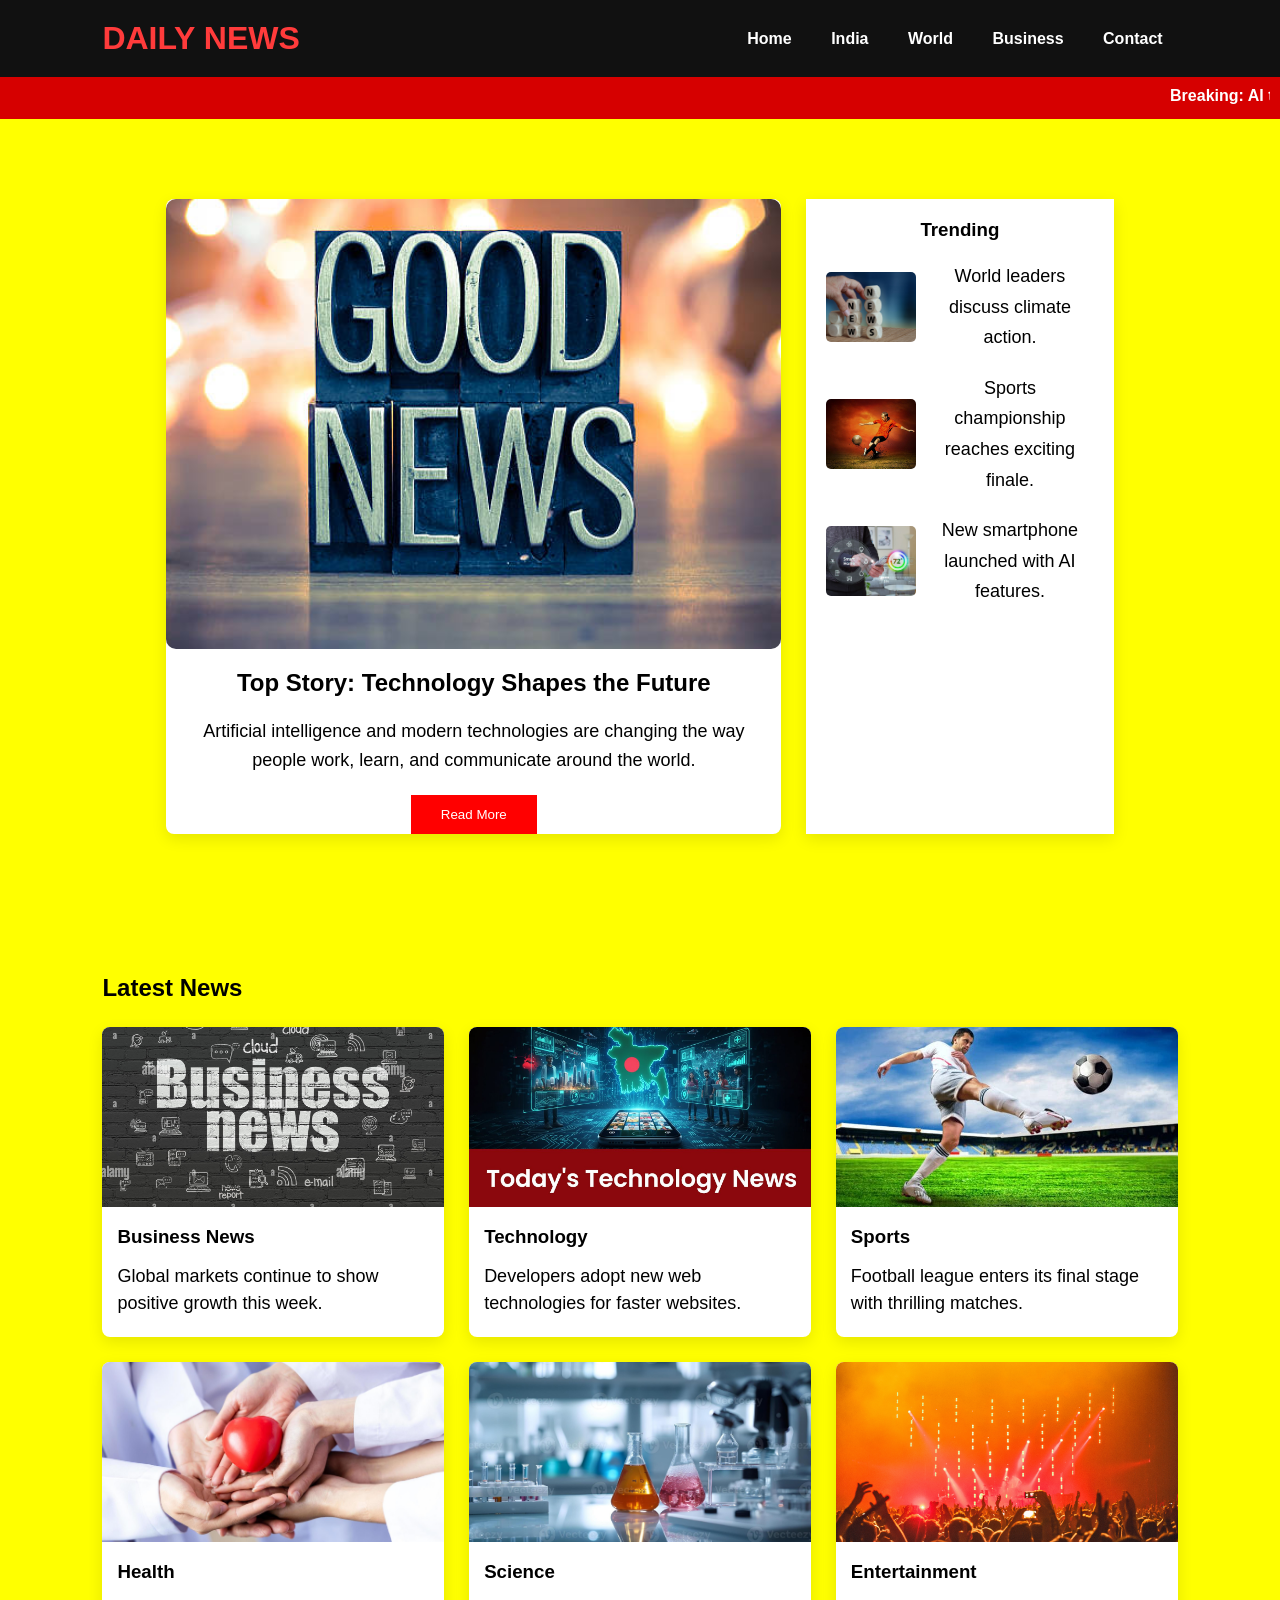
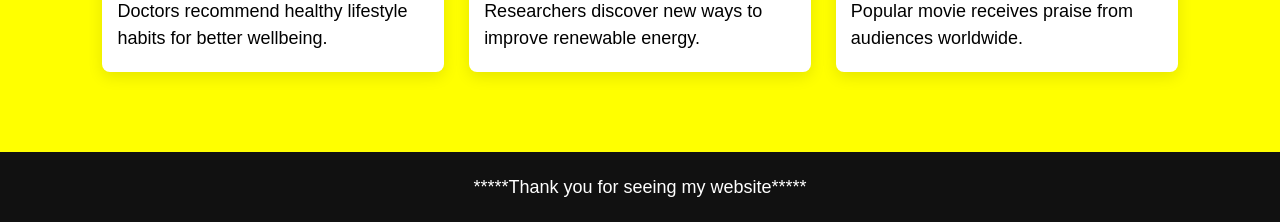
<file: index.html>
<!DOCTYPE html>
<html lang="en">

<head>
    <meta charset="UTF-8">
    <meta name="viewport" content="width=device-width, initial-scale=1.0">
    <title>Daily News</title>
    <link rel="stylesheet" href="style.css">
</head>

<body>

    <header>
        <div class="logo">DAILY NEWS</div>
        <nav>
            <a href="index.html">Home</a>
            <a href="ind.html">India</a>
            <a href="world.html">World</a>
            <a href="business.html">Business</a>
            <a href="contact.html">Contact</a>
        </nav>
    </header>
    <div class="breaking">
        <marquee>Breaking: AI technology continues to transform education • Stock markets remain stable • Cricket finals
            this weekend.</marquee>
    </div>

    <section class="hero">

        <div class="main-news">
            <img src="pic 4.jpg" alt="">
            <h2>Top Story: Technology Shapes the Future</h2>
            <p>
                Artificial intelligence and modern technologies are changing the
                way people work, learn, and communicate around the world.
            </p>
            <button>Read More</button>
        </div>

        <aside>

            <h3>Trending</h3>

            <div class="trend">
                <img src="pic 5.jpg">
                <p>World leaders discuss climate action.</p>
            </div>

            <div class="trend">
                <img src="pic 6.jpg">
                <p>Sports championship reaches exciting finale.</p>
            </div>

            <div class="trend">
                <img src="pic7.jpg">
                <p>New smartphone launched with AI features.</p>
            </div>

        </aside>

    </section>

    <section class="latest">

        <h2>Latest News</h2>

        <div class="cards">

            <div class="card">
                <img src="pic 8.jpg">
                <h3>Business News</h3>
                <p>Global markets continue to show positive growth this week.</p>
            </div>

            <div class="card">
                <img src="pic 9.jpg">
                <h3>Technology</h3>
                <p>Developers adopt new web technologies for faster websites.</p>
            </div>

            <div class="card">
                <img src="pic 10.jpg">
                <h3>Sports</h3>
                <p>Football league enters its final stage with thrilling matches.</p>
            </div>

            <div class="card">
                <img src="pic 11.jpg">
                <h3>Health</h3>
                <p>Doctors recommend healthy lifestyle habits for better wellbeing.</p>
            </div>

            <div class="card">
                <img src="pic 12.jpg">
                <h3>Science</h3>
                <p>Researchers discover new ways to improve renewable energy.</p>
            </div>

            <div class="card">
                <img src="pic 13.jpg">
                <h3>Entertainment</h3>
                <p>Popular movie receives praise from audiences worldwide.</p>
            </div>

        </div>

    </section>

    <footer>
        <p>*****Thank you for seeing my website*****</p>
    </footer>

</body>

</html>
</file>
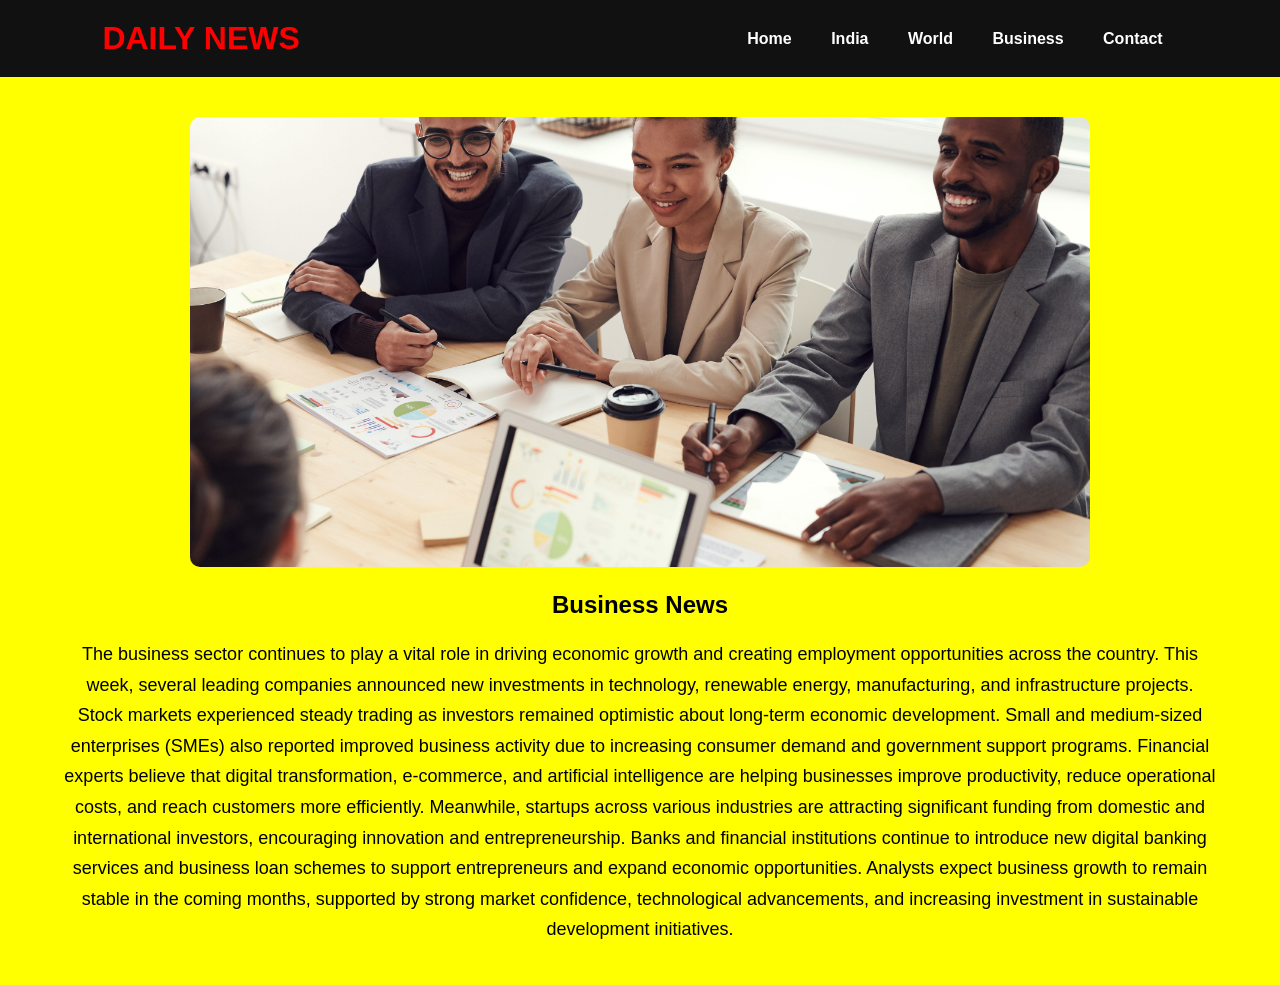
<file: business.html>
<!DOCTYPE html>
<html>

<head>
    <title>India News</title>
    <link rel="stylesheet" href="style.css">
</head>

<body>

    <header>
        <h1>DAILY NEWS</h1>

        <nav>
             <a href="index.html">Home</a>
            <a href="ind.html">India</a>
            <a href="world.html">World</a>
            <a href="business.html">Business</a>
            <a href="contact.html">Contact</a>
        </nav>

    </header>
    <section class="page">
        <img src="pic3.jpg">
        <h2>Business News</h2>
        <p>
            The business sector continues to play a vital role in driving economic growth and creating employment
            opportunities across the country. This week, several leading companies announced new investments in
            technology,
            renewable energy, manufacturing, and infrastructure projects. Stock markets experienced steady trading as
            investors remained optimistic about long-term economic development. Small and medium-sized enterprises
            (SMEs)
            also reported improved business activity due to increasing consumer demand and government support programs.
            Financial experts believe that digital transformation, e-commerce, and artificial intelligence are helping
            businesses improve productivity, reduce operational costs, and reach customers more efficiently. Meanwhile,
            startups across various industries are attracting significant funding from domestic and international
            investors,
            encouraging innovation and entrepreneurship. Banks and financial institutions continue to introduce new
            digital
            banking services and business loan schemes to support entrepreneurs and expand economic opportunities.
            Analysts
            expect business growth to remain stable in the coming months, supported by strong market confidence,
            technological advancements, and increasing investment in sustainable development initiatives.
        </p>

    </section>
</file>
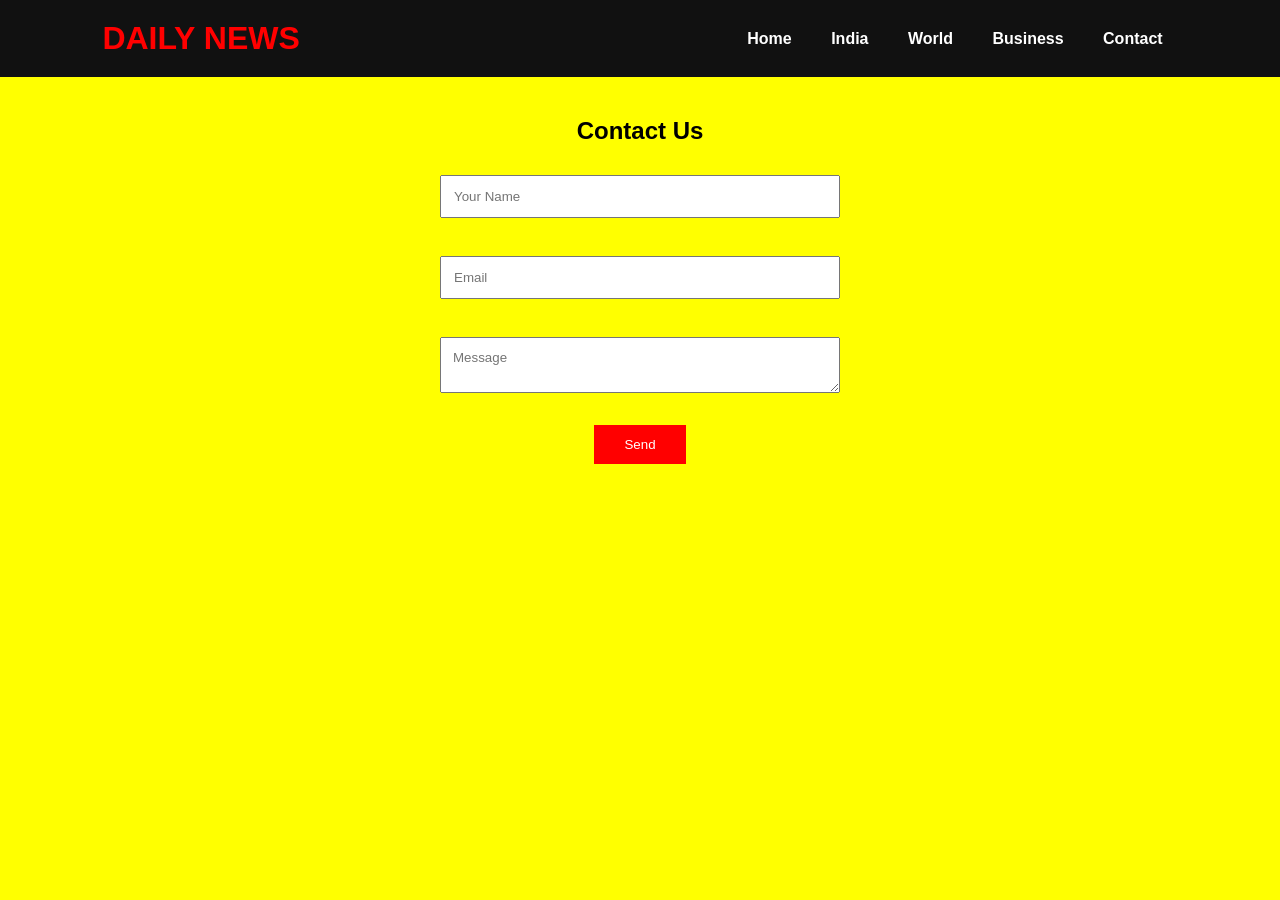
<file: contact.html>
<!DOCTYPE html>
<html>

<head>
    <title>India News</title>
    <link rel="stylesheet" href="style.css">
</head>

<body>

    <header>
        <h1>DAILY NEWS</h1>

        <nav>
             <a href="index.html">Home</a>
            <a href="ind.html">India</a>
            <a href="world.html">World</a>
            <a href="business.html">Business</a>
            <a href="contact.html">Contact</a>
        </nav>

    </header>


    <section class="page">
        <h2>Contact Us</h2>

        <form>

            <input type="text" placeholder="Your Name"><br><br>

            <input type="email" placeholder="Email"><br><br>

            <textarea placeholder="Message"></textarea><br><br>

            <button>Send</button>

        </form>

    </section>
</file>
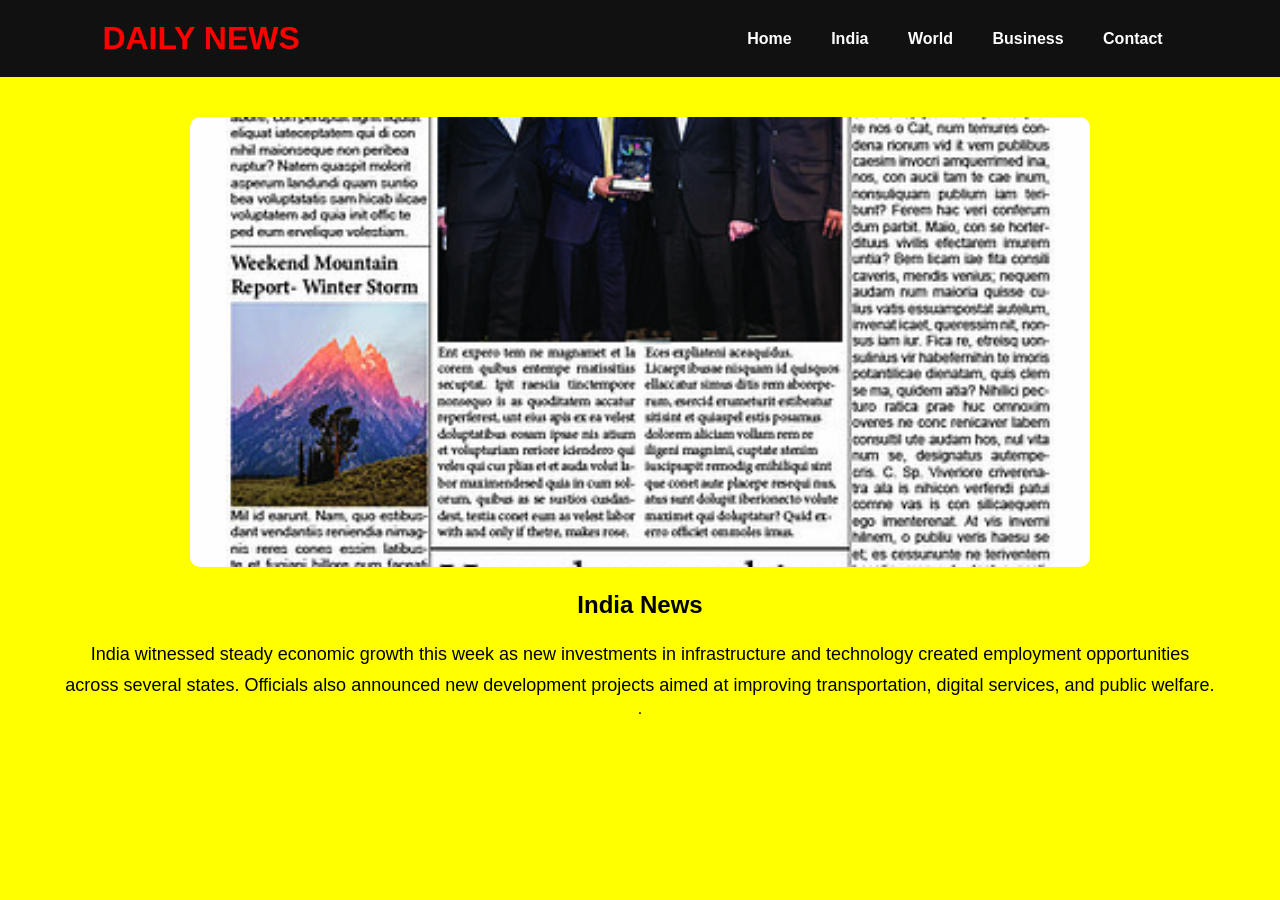
<file: ind.html>
<!DOCTYPE html>
<html>

<head>
    <title>India News</title>
    <link rel="stylesheet" href="style.css">
</head>

<body>

    <header>
        <h1>DAILY NEWS</h1>

        <nav>
             <a href="index.html">Home</a>
            <a href="ind.html">India</a>
            <a href="world.html">World</a>
            <a href="business.html">Business</a>
            <a href="contact.html">Contact</a>
        </nav>

    </header>

    <section class="page">
        <img src="pic.jpg">
        <h2>India News</h2>
        <p>
            India witnessed steady economic growth this week as new investments in infrastructure and technology created
            employment opportunities across several states. Officials also announced new development projects aimed at
            improving transportation, digital services, and public welfare.
        </p>.
    </section>

</body>

</html>
</file>
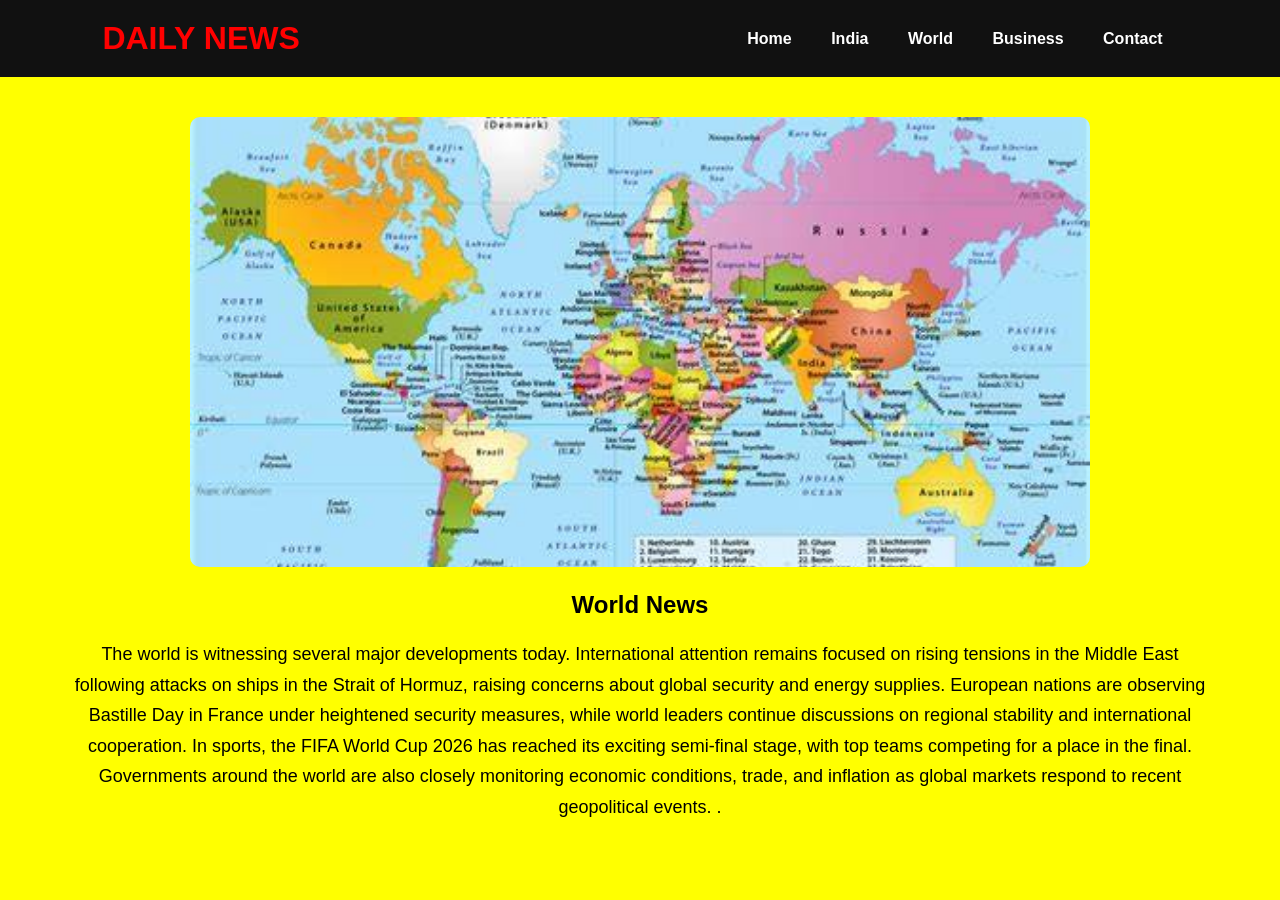
<file: world.html>
<!DOCTYPE html>
<html>

<head>
    <title>India News</title>
    <link rel="stylesheet" href="style.css">
</head>

<body>

    <header>
        <h1>DAILY NEWS</h1>

        <nav>
             <a href="index.html">Home</a>
            <a href="ind.html">India</a>
            <a href="world.html">World</a>
            <a href="business.html">Business</a>
            <a href="contact.html">Contact</a>
        </nav>

    </header>
    <section class="page">
        <img src="pic2.jpg">
        <h2>World News</h2>
        <p>
            The world is witnessing several major developments today. International attention remains focused on rising
            tensions in the Middle East following attacks on ships in the Strait of Hormuz, raising concerns about
            global
            security and energy supplies. European nations are observing Bastille Day in France under heightened
            security
            measures, while world leaders continue discussions on regional stability and international cooperation. In
            sports, the FIFA World Cup 2026 has reached its exciting semi-final stage, with top teams competing for a
            place
            in the final. Governments around the world are also closely monitoring economic conditions, trade, and
            inflation
            as global markets respond to recent geopolitical events.
            .</p>
    </section>
</file>
<file: style.css>
* {
    margin: 0;
    padding: 0;
    box-sizing: border-box;
    font-family: Arial, sans-serif;
}

header {
    background: #111;
    padding: 20px;
    display: flex;
    justify-content: space-between;
    align-items: center;
}

header h1 {
    color: red;
}

nav a {
    color: white;
    text-decoration: none;
    margin: 15px;
}

nav a:hover {
    color: red;
}

.hero,
.page {
    width: 90%;
    margin: 40px auto;
    text-align: center;
}

.hero img,
.page img {
    width: 100%;
    max-width: 900px;
    height: 450px;
    object-fit: cover;
    border-radius: 10px;
}

h2 {
    margin: 20px 0;
}

p {
    font-size: 18px;
    line-height: 1.7;
}

form {
    width: 400px;
    margin: auto;
}

input,
textarea {
    width: 100%;
    padding: 12px;
    margin: 10px 0;
}

button {
    padding: 12px 30px;
    background: red;
    color: white;
    border: none;
    cursor: pointer;
}

button:hover {
    background: black;
}


* {
    margin: 0;
    padding: 0;
    box-sizing: border-box;
    font-family: Arial, sans-serif;
}

body {
    background:yellow;
}

header {
    display: flex;
    justify-content: space-between;
    align-items: center;
    background: #111;
    color: #fff;
    padding: 20px 8%;
}

.logo {
    font-size: 32px;
    font-weight: bold;
    color: #ff3b3b;
}

nav a {
    text-decoration: none;
    color: white;
    margin-left: 20px;
    font-weight: bold;
}

nav a:hover {
    color: #ff3b3b;
}

.breaking {
    background: #d60000;
    color: white;
    padding: 10px;
    font-weight: bold;
}

.hero {
    display: grid;
    grid-template-columns: 2fr 1fr;
    gap: 25px;
    padding: 40px 8%;
}

.main-news {
    background: white;
    border-radius: 8px;
    overflow: hidden;
    box-shadow: 0 5px 15px rgba(0, 0, 0, .1);
}

.main-news img {
    width: 100%;
    display: block;
}
.main-news p {
    padding: 0 20px 20px;
    line-height: 1.6;
}
aside {
    background: white;
    padding: 20px;
    box-shadow: 0 5px 15px rgba(0, 0, 0, .1);
}

aside h3 {
    margin-bottom: 20px;
}

.trend {
    display: flex;
    margin-bottom: 20px;
    align-items: center;
}

.trend img {
    width: 90px;
    height: 70px;
    object-fit: cover;
    margin-right: 10px;
    border-radius: 5px;
}

.latest {
    padding: 40px 8%;
}

.latest h2 {
    margin-bottom: 25px;
}

.cards {
    display: grid;
    grid-template-columns: repeat(auto-fit, minmax(280px, 1fr));
    gap: 25px;
}

.card {
    background: white;
    box-shadow: 0 5px 15px rgba(0, 0, 0, .1);
    border-radius: 8px;
    overflow: hidden;
    transition: .3s;
}

.card:hover {
    transform: translateY(-8px);
}

.card img {
    width: 100%;
    height: 180px;
    object-fit: cover;
}

.card h3 {
    padding: 15px;
}

.card p {
    padding: 0 15px 20px;
    line-height: 1.5;
}

footer {
    background: #111;
    color: white;
    text-align: center;
    padding: 20px;
    margin-top: 40px;
}

@media(max-width:768px) {

    header {
        flex-direction: column;
    }

    nav {
        margin-top: 15px;
    }

    .hero {
        grid-template-columns: 1fr;
    }

}
</file>
